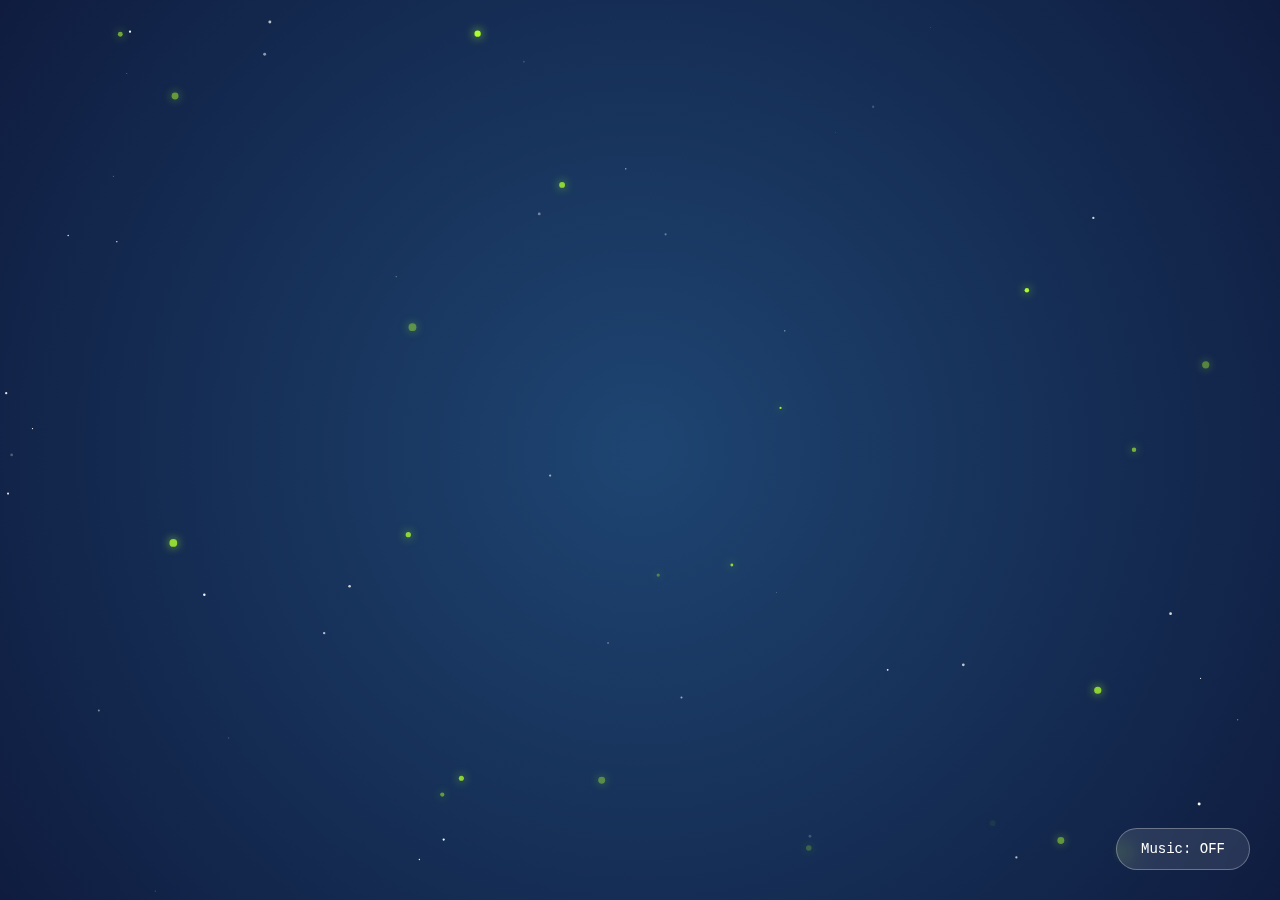
<file: index.html>
<!DOCTYPE html>
<html lang="zh-CN">
<head>
    <meta charset="UTF-8">
    <meta name="viewport" content="width=device-width, initial-scale=1.0">
    <title>Xuan&Anan🐱</title>
    <link rel="icon" href="像素爱心.png" type="image/png">
    <style>
        /* 1. 基础布局 */
        body, html {
            margin: 0; padding: 0; width: 100%; height: 100%;
            overflow: hidden;
            background: radial-gradient(circle at center, #1e4572 0%, #0f1c3f 100%);
            display: flex; justify-content: center; align-items: center;
            background-color: #0a0a0a;
        }

        /* 2. 加载动画 */
        #loader {
            position: fixed; top: 0; left: 0; width: 100%; height: 100%;
            background: #0f1c3f; display: flex; flex-direction: column;
            justify-content: center; align-items: center; z-index: 999;
            transition: opacity 0.8s ease;
        }
        .pixel-spinner {
            width: 20px; height: 20px; background: #adff2f;
            box-shadow: 25px 0 #adff2f, -25px 0 #adff2f;
            animation: move 1s infinite;
        }
        @keyframes move {
            0%, 100% { transform: translateY(0); }
            50% { transform: translateY(-20px); }
        }
        .loading-text {
            margin-top: 30px; color: white;
            font-family: 'Courier New', monospace; font-size: 14px;
            letter-spacing: 2px;
        }

        /* 3. 视频容器与优化 */
        .scene-container {
            position: relative; z-index: 2; border-radius: 12px;
            box-shadow: 0 0 60px rgba(0, 150, 255, 0.3);
            /* 使用 translate3d 开启硬件加速 */
            animation: floating 5s ease-in-out infinite;
            opacity: 0;
            transition: opacity 1.5s ease;
            will-change: transform;
        }
        .scene-container.loaded { opacity: 1; }

        .pixel-video {
            display: block; max-width: 85vw; max-height: 85vh;
            border-radius: 12px;
            image-rendering: pixelated;
            image-rendering: crisp-edges;
            object-fit: contain;
            border: 2px solid rgba(255, 255, 255, 0.1);
            background-color: #000;
            /* 手机端强制硬件加速 */
            transform: translateZ(0);
        }

        @keyframes floating {
            0%, 100% { transform: translate3d(0, 0, 0); }
            50% { transform: translate3d(0, -15px, 0); }
        }

        /* 4. Canvas 特效层 */
        #particleCanvas {
            position: absolute; top: 0; left: 0; width: 100%; height: 100%;
            z-index: 3; pointer-events: none;
        }

        /* 5. 音乐按钮 */
        .music-btn {
            position: fixed; bottom: 30px; right: 30px; z-index: 10;
            padding: 12px 24px; background: rgba(255, 255, 255, 0.1);
            backdrop-filter: blur(10px);
            -webkit-backdrop-filter: blur(10px);
            border: 1px solid rgba(255, 255, 255, 0.3);
            border-radius: 30px; color: white; cursor: pointer;
            font-family: 'Courier New', monospace; font-size: 14px;
            transition: all 0.3s cubic-bezier(0.175, 0.885, 0.32, 1.275);
            outline: none;
            /* 适配手机点击：防止点击变色 */
            -webkit-tap-highlight-color: transparent;
        }
        .music-btn:hover { background: rgba(255, 255, 255, 0.25); transform: scale(1.05); }
        .music-btn.active { border-color: #adff2f; color: #adff2f; box-shadow: 0 0 15px rgba(173, 255, 47, 0.3); }
    </style>
</head>
<body>

    <div id="loader">
        <div class="pixel-spinner"></div>
        <div class="loading-text">LOADING PIXELS...</div>
    </div>

    <audio id="bgm" loop>
        <source src="bgm.mp3" type="audio/mpeg">
    </audio>

    <canvas id="particleCanvas"></canvas>

    <div class="scene-container" id="container">
        <video id="mainVideo" autoplay loop muted playsinline webkit-playsinline preload="auto" poster="cute.jpg" class="pixel-video">
            <source src="cute.mp4" type="video/mp4">
        </video>
    </div>

    <button id="musicControl" class="music-btn">Music: OFF</button>

    <script>
        const video = document.getElementById('mainVideo');
        const loader = document.getElementById('loader');
        const container = document.getElementById('container');
        const canvas = document.getElementById('particleCanvas');
        const ctx = canvas.getContext('2d');
        const btn = document.getElementById('musicControl');
        const bgm = document.getElementById('bgm');

        // 检测手机端
        const isMobile = /Android|webOS|iPhone|iPad|iPod|BlackBerry|IEMobile|Opera Mini/i.test(navigator.userAgent);

        const handleLoaded = () => {
            loader.style.opacity = '0';
            setTimeout(() => {
                loader.style.display = 'none';
                container.classList.add('loaded');
            }, 800);
        };

        if (video.readyState >= 3) {
            handleLoaded();
        } else {
            video.addEventListener('canplaythrough', handleLoaded);
        }

        // 粒子逻辑优化
        let particles = [];
        const resize = () => {
            canvas.width = window.innerWidth;
            canvas.height = window.innerHeight;
        };
        window.addEventListener('resize', resize);
        resize();

        class Particle {
            constructor() { this.init(); }
            init() {
                this.x = Math.random() * canvas.width;
                this.y = Math.random() * canvas.height;
                this.type = Math.random() > 0.6 ? 1 : 0;
                this.size = this.type === 0 ? Math.random() * 1.5 : Math.random() * 3 + 1;
                this.speedX = (Math.random() - 0.5) * 0.3;
                this.speedY = (Math.random() - 0.5) * 0.3;
                this.alpha = Math.random();
                this.fade = Math.random() * 0.02 + 0.005;
            }
            update() {
                this.x += this.speedX; this.y += this.speedY;
                this.alpha += this.fade;
                if (this.alpha > 1 || this.alpha < 0) this.fade *= -1;
                if (this.x < 0 || this.x > canvas.width || this.y < 0 || this.y > canvas.height) this.init();
            }
            draw() {
                ctx.save();
                ctx.globalAlpha = this.alpha;
                ctx.fillStyle = this.type === 0 ? "#ffffff" : "#adff2f";
                // 手机端禁用阴影以获得丝滑性能
                if (this.type === 1 && !isMobile) { 
                    ctx.shadowBlur = 10; 
                    ctx.shadowColor = "#adff2f"; 
                }
                ctx.beginPath(); ctx.arc(this.x, this.y, this.size, 0, Math.PI * 2); ctx.fill();
                ctx.restore();
            }
        }

        // 手机端减少粒子数量
        const pCount = isMobile ? 35 : 70;
        for (let i = 0; i < pCount; i++) particles.push(new Particle());

        function animate() {
            ctx.clearRect(0, 0, canvas.width, canvas.height);
            particles.forEach(p => { p.update(); p.draw(); });
            requestAnimationFrame(animate);
        }
        animate();

        bgm.volume = 0.5;
        btn.onclick = () => {
            if (bgm.paused) {
                bgm.play().then(() => {
                    btn.innerText = "Music: ON";
                    btn.classList.add('active');
                }).catch(e => { console.log("Interaction required"); });
            } else {
                bgm.pause();
                btn.innerText = "Music: OFF";
                btn.classList.remove('active');
            }
        };

        setTimeout(() => {
            if (loader.style.display !== 'none') handleLoaded();
        }, 5000);
    </script>
</body>
</html>
</file>
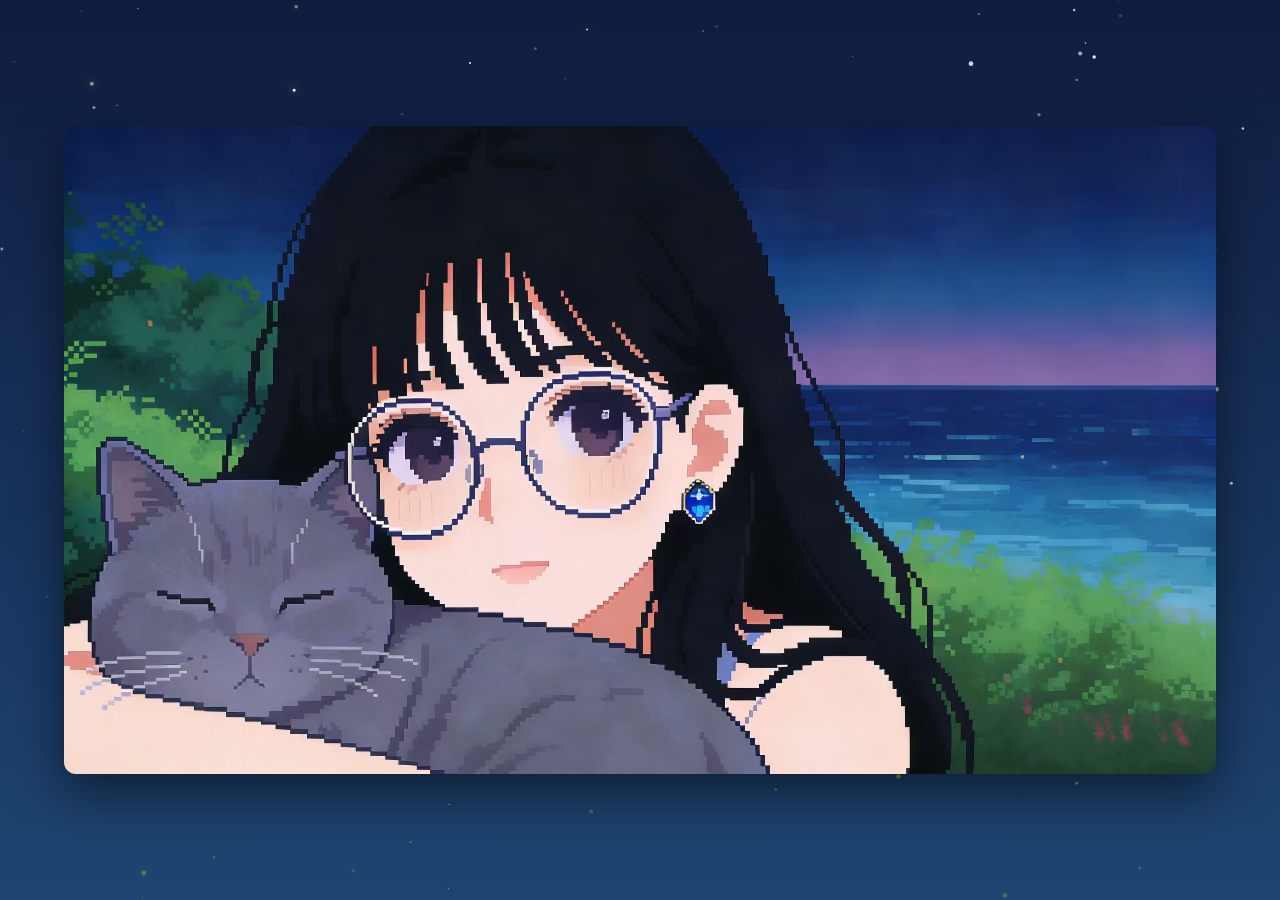
<file: xuan&anan.html>
<!DOCTYPE html>
<html lang="zh-CN">
<head>
    <meta charset="UTF-8">
    <meta name="viewport" content="width=device-width, initial-scale=1.0">
    <title>Xuan&Anan🐱</title>
    <style>
        /* 基础重置与深色背景设定 */
        body, html {
            margin: 0;
            padding: 0;
            width: 100%;
            height: 100%;
            overflow: hidden;
            background: linear-gradient(to bottom, #0f1c3f, #1e4572); /* 契合画面的深海蓝渐变 */
            display: flex;
            justify-content: center;
            align-items: center;
        }

        /* 场景容器 */
        .scene-container {
            position: relative;
            z-index: 2;
            box-shadow: 0 20px 50px rgba(0, 0, 0, 0.5);
            border-radius: 12px;
            /* 关键点1：添加CSS呼吸动画 */
            animation: breathe 4s ease-in-out infinite;
        }

        /* 像素画图片样式 */
        .pixel-art {
            display: block;
            max-width: 90vw;
            max-height: 90vh;
            border-radius: 12px;
            image-rendering: pixelated; /* 保持像素画的清晰边缘 */
        }

        /* 定义呼吸动画关键帧 */
        @keyframes breathe {
            0%, 100% {
                transform: scale(1) translateY(0);
            }
            50% {
                /* 微微放大并上移，模拟呼吸时的胸腔起伏 */
                transform: scale(1.015) translateY(-6px);
            }
        }

        /* Canvas 特效层，覆盖在整个屏幕上 */
        #particleCanvas {
            position: absolute;
            top: 0;
            left: 0;
            width: 100%;
            height: 100%;
            z-index: 1;
            pointer-events: none; /* 让鼠标点击可以穿透到图片上 */
        }
    </style>
</head>
<body>

    <canvas id="particleCanvas"></canvas>

    <div class="scene-container">
        <img src="cute.jpg" alt="可爱的长发女生和英短蓝猫" class="pixel-art">
    </div>

    <script>
        // 关键点2：Canvas 环境特效逻辑
        const canvas = document.getElementById('particleCanvas');
        const ctx = canvas.getContext('2d');
        let particlesArray = [];

        // 动态调整画布尺寸
        function resizeCanvas() {
            canvas.width = window.innerWidth;
            canvas.height = window.innerHeight;
        }
        window.addEventListener('resize', resizeCanvas);
        resizeCanvas();

        // 粒子类（可以是星星，也可以是萤火虫）
        class Particle {
            constructor() {
                this.x = Math.random() * canvas.width;
                this.y = Math.random() * canvas.height;
                // 根据位置决定是星星还是萤火虫（上半部分是星星，下半部分偏绿光）
                this.isStar = this.y < canvas.height * 0.6;
                this.size = Math.random() * 2 + 0.5;
                
                if (this.isStar) {
                    this.speedX = (Math.random() - 0.5) * 0.1;
                    this.speedY = (Math.random() - 0.5) * 0.1;
                    this.color = `rgba(255, 255, 255, ${Math.random()})`;
                } else {
                    this.speedX = (Math.random() - 0.5) * 0.5;
                    this.speedY = (Math.random() - 0.5) * 0.5;
                    this.color = `rgba(173, 255, 47, ${Math.random() * 0.6})`; // 偏黄绿的萤火虫光
                }
            }

            update() {
                this.x += this.speedX;
                this.y += this.speedY;

                // 边界处理：从一侧消失，从另一侧出现
                if (this.x > canvas.width) this.x = 0;
                if (this.x < 0) this.x = canvas.width;
                if (this.y > canvas.height) this.y = 0;
                if (this.y < 0) this.y = canvas.height;
            }

            draw() {
                ctx.fillStyle = this.color;
                ctx.beginPath();
                ctx.arc(this.x, this.y, this.size, 0, Math.PI * 2);
                ctx.fill();
                
                // 给萤火虫添加发光效果
                if (!this.isStar) {
                    ctx.shadowBlur = 10;
                    ctx.shadowColor = "greenyellow";
                } else {
                    ctx.shadowBlur = 0;
                }
            }
        }

        // 初始化粒子系统
        function init() {
            particlesArray = [];
            let numberOfParticles = (canvas.width * canvas.height) / 9000;
            for (let i = 0; i < numberOfParticles; i++) {
                particlesArray.push(new Particle());
            }
        }

        // 动画循环
        function animate() {
            ctx.clearRect(0, 0, canvas.width, canvas.height);
            for (let i = 0; i < particlesArray.length; i++) {
                particlesArray[i].update();
                particlesArray[i].draw();
            }
            requestAnimationFrame(animate);
        }

        init();
        animate();
    </script>
</body>
</html>
</file>
